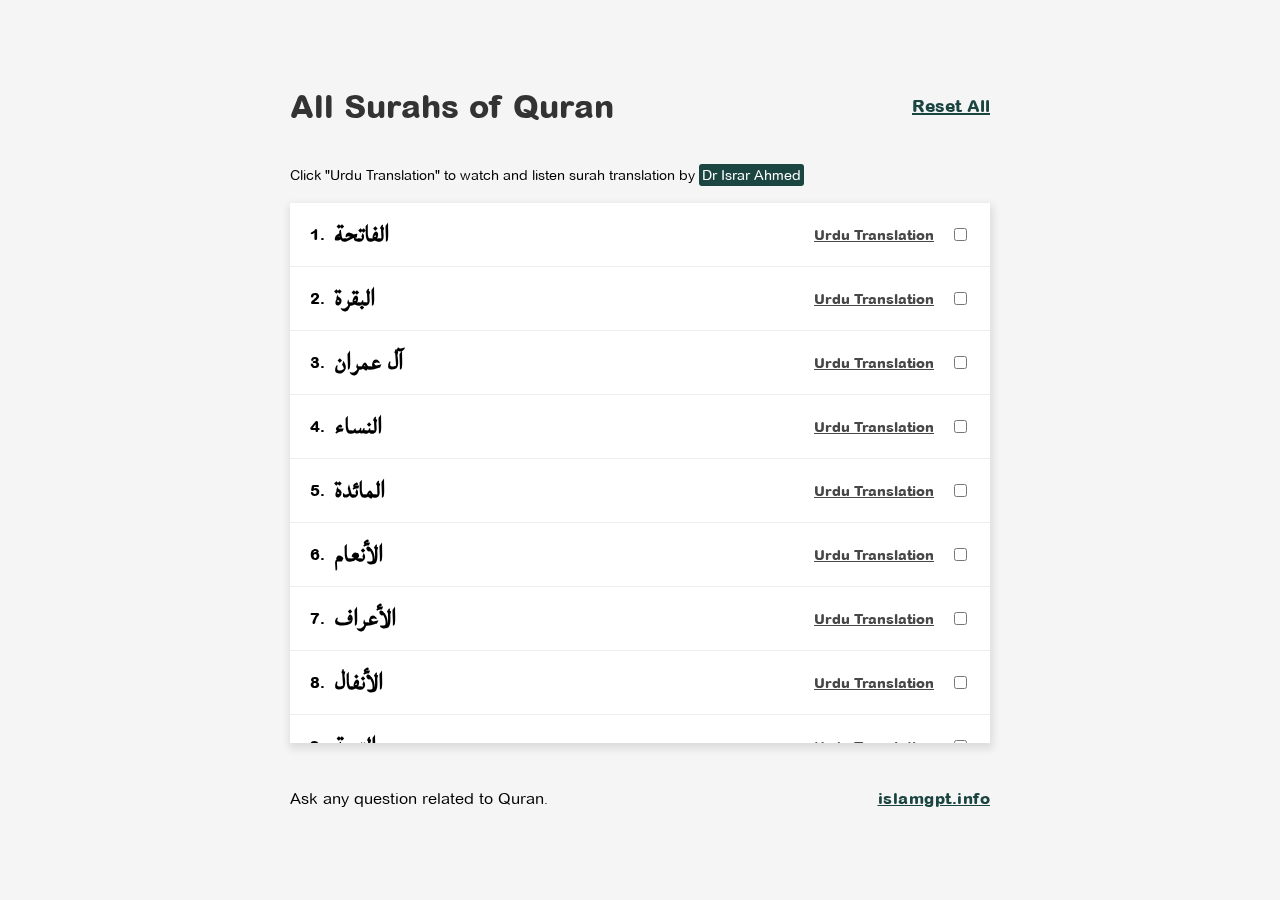
<file: index.html>
<!DOCTYPE html>
<html lang="en">
  <head>
    <meta charset="UTF-8" />
    <meta http-equiv="X-UA-Compatible" content="IE=edge" />
    <meta name="viewport" content="width=device-width, initial-scale=1.0" />
    <title>All surah name of Quran</title>
    <link rel="shortcut icon" href="favicon.png" type="image/x-icon" />
    <link rel="stylesheet" href="style.css" />
  </head>

  <body>
    <div class="header">
      <h1>All Surahs of Quran</h1>
      <span class="button">Reset All</span>
      <p>
        Click "Urdu Translation" to watch and listen surah translation by
        <span class="translator-name">Dr Israr Ahmed</span>
      </p>
      <!-- <input type="text" id="searchBox" placeholder="Find Surah..." /> -->
    </div>
    <ul>
      <li>
        <span class="surah-number">1.</span>
        <span class="surah-name"> الفاتحة</span>
        <span class="urdu-trans">
          <a
            href="https://youtu.be/2WAFIAfL7nM"
            target="_blank"
            class="urdu-translation"
            >Urdu Translation</a
          >
        </span>
        <input type="checkbox" class="checkbox-input" id="checkbox-1" />
      </li>
      <li>
        <span class="surah-number">2.</span
        ><span class="surah-name"> البقرة </span
        ><span class="urdu-trans"
          ><a
            href="https://youtu.be/h130FLc5f7w"
            target="_blank"
            class="urdu-translation"
            >Urdu Translation</a
          ></span
        >
        <input type="checkbox" class="checkbox-input" id="checkbox-2" />
      </li>
      <li>
        <span class="surah-number">3.</span
        ><span class="surah-name">آل عمران </span
        ><span class="urdu-trans"
          ><a
            href="https://youtu.be/1pah8tCC3jw"
            target="_blank"
            class="urdu-translation"
            >Urdu Translation</a
          ></span
        >
        <input type="checkbox" class="checkbox-input" id="checkbox-3" />
      </li>
      <li>
        <span class="surah-number">4.</span
        ><span class="surah-name"> النساء </span
        ><span class="urdu-trans"
          ><a
            href="https://youtu.be/Qei4mdlV9FU"
            target="_blank"
            class="urdu-translation"
            >Urdu Translation</a
          ></span
        >
        <input type="checkbox" class="checkbox-input" id="checkbox-4" />
      </li>
      <li>
        <span class="surah-number">5.</span
        ><span class="surah-name"> المائدة </span
        ><span class="urdu-trans"
          ><a
            href="https://youtu.be/mNQ132zc1zk"
            target="_blank"
            class="urdu-translation"
            >Urdu Translation</a
          ></span
        >
        <input type="checkbox" class="checkbox-input" id="checkbox-5" />
      </li>
      <li>
        <span class="surah-number">6.</span
        ><span class="surah-name"> الأنعام </span
        ><span class="urdu-trans"
          ><a
            href="https://youtu.be/rQXsmZF2ZtA"
            target="_blank"
            class="urdu-translation"
            >Urdu Translation</a
          ></span
        >
        <input type="checkbox" class="checkbox-input" id="checkbox-6" />
      </li>
      <li>
        <span class="surah-number">7.</span
        ><span class="surah-name"> الأعراف </span
        ><span class="urdu-trans"
          ><a
            href="https://youtu.be/Uz6UueBkp6M"
            target="_blank"
            class="urdu-translation"
            >Urdu Translation</a
          ></span
        >
        <input type="checkbox" class="checkbox-input" id="checkbox-7" />
      </li>
      <li>
        <span class="surah-number">8.</span
        ><span class="surah-name"> الأنفال </span
        ><span class="urdu-trans"
          ><a
            href="https://youtu.be/VkgJE1X22TE"
            target="_blank"
            class="urdu-translation"
            >Urdu Translation</a
          ></span
        >
        <input type="checkbox" class="checkbox-input" id="checkbox-8" />
      </li>
      <li>
        <span class="surah-number">9.</span
        ><span class="surah-name"> التوبة </span
        ><span class="urdu-trans"
          ><a
            href="https://youtu.be/2DCllbQETIU"
            target="_blank"
            class="urdu-translation"
            >Urdu Translation</a
          ></span
        >
        <input type="checkbox" class="checkbox-input" id="checkbox-9" />
      </li>
      <li>
        <span class="surah-number">10.</span
        ><span class="surah-name">يونس </span
        ><span class="urdu-trans"
          ><a
            href="https://youtu.be/MvsTtm_pvOM"
            target="_blank"
            class="urdu-translation"
            >Urdu Translation</a
          ></span
        >
        <input type="checkbox" class="checkbox-input" id="checkbox-10" />
      </li>
      <li>
        <span class="surah-number">11.</span
        ><span class="surah-name"> هود </span
        ><span class="urdu-trans"
          ><a
            href="https://youtu.be/Bd-NdmYRAYc"
            target="_blank"
            class="urdu-translation"
            >Urdu Translation</a
          ></span
        >
        <input type="checkbox" class="checkbox-input" id="checkbox-11" />
      </li>
      <li>
        <span class="surah-number">12.</span
        ><span class="surah-name"> يوسف </span
        ><span class="urdu-trans"
          ><a
            href="https://youtu.be/Sj4Xl_Tx-Wk"
            target="_blank"
            class="urdu-translation"
            >Urdu Translation</a
          ></span
        >
        <input type="checkbox" class="checkbox-input" id="checkbox-12" />
      </li>
      <li>
        <span class="surah-number">13.</span
        ><span class="surah-name"> الرعد </span
        ><span class="urdu-trans"
          ><a
            href="https://youtu.be/-LOXsgWvKdo"
            target="_blank"
            class="urdu-translation"
            >Urdu Translation</a
          ></span
        >
        <input type="checkbox" class="checkbox-input" id="checkbox-13" />
      </li>
      <li>
        <span class="surah-number">14.</span
        ><span class="surah-name"> إبراهيم </span
        ><span class="urdu-trans"
          ><a
            href="https://youtu.be/mc-ujkAvWNI"
            target="_blank"
            class="urdu-translation"
            >Urdu Translation</a
          ></span
        >
        <input type="checkbox" class="checkbox-input" id="checkbox-14" />
      </li>
      <li>
        <span class="surah-number">15.</span
        ><span class="surah-name"> الحجر </span
        ><span class="urdu-trans"
          ><a
            href="https://youtu.be/2nALhA3e8eU"
            target="_blank"
            class="urdu-translation"
            >Urdu Translation</a
          ></span
        >
        <input type="checkbox" class="checkbox-input" id="checkbox-15" />
      </li>
      <li>
        <span class="surah-number">16.</span
        ><span class="surah-name"> النحل </span
        ><span class="urdu-trans"
          ><a
            href="https://youtu.be/g-3xBe8roZI"
            target="_blank"
            class="urdu-translation"
            >Urdu Translation</a
          ></span
        >
        <input type="checkbox" class="checkbox-input" id="checkbox-16" />
      </li>
      <li>
        <span class="surah-number">17.</span
        ><span class="surah-name">بنئ الإسرائیل </span
        ><span class="urdu-trans"
          ><a
            href="https://youtu.be/CjzH_QELUjo"
            target="_blank"
            class="urdu-translation"
            >Urdu Translation</a
          ></span
        >
        <input type="checkbox" class="checkbox-input" id="checkbox-17" />
      </li>
      <li>
        <span class="surah-number">18.</span
        ><span class="surah-name">الكهف </span
        ><span class="urdu-trans"
          ><a
            href="https://youtu.be/0u9uZR5ZrA0"
            target="_blank"
            class="urdu-translation"
            >Urdu Translation</a
          ></span
        >
        <input type="checkbox" class="checkbox-input" id="checkbox-18" />
      </li>
      <li>
        <span class="surah-number">19.</span
        ><span class="surah-name"> مريم </span
        ><span class="urdu-trans"
          ><a
            href="https://youtu.be/txmkzCqSstI"
            target="_blank"
            class="urdu-translation"
            >Urdu Translation</a
          ></span
        >
        <input type="checkbox" class="checkbox-input" id="checkbox-19" />
      </li>
      <li>
        <span class="surah-number">20.</span><span class="surah-name"> طه </span
        ><span class="urdu-trans"
          ><a
            href="https://youtu.be/9je3o5Im8Yo"
            target="_blank"
            class="urdu-translation"
            >Urdu Translation</a
          ></span
        >
        <input type="checkbox" class="checkbox-input" id="checkbox-20" />
      </li>
      <li>
        <span class="surah-number">21.</span
        ><span class="surah-name"> الأنبياء </span
        ><span class="urdu-trans"
          ><a
            href="https://youtu.be/Gvr5tlIPE4c"
            target="_blank"
            class="urdu-translation"
            >Urdu Translation</a
          ></span
        >
        <input type="checkbox" class="checkbox-input" id="checkbox-21" />
      </li>
      <li>
        <span class="surah-number">22.</span
        ><span class="surah-name"> الحج </span
        ><span class="urdu-trans"
          ><a
            href="https://youtu.be/YYNaD_5Ssl0"
            target="_blank"
            class="urdu-translation"
            >Urdu Translation</a
          ></span
        >
        <input type="checkbox" class="checkbox-input" id="checkbox-22" />
      </li>
      <li>
        <span class="surah-number">23.</span
        ><span class="surah-name"> المؤمنون </span
        ><span class="urdu-trans"
          ><a
            href="https://youtu.be/xNt4KfZdABg"
            target="_blank"
            class="urdu-translation"
            >Urdu Translation</a
          ></span
        ><input type="checkbox" class="checkbox-input" id="checkbox-23" />
      </li>
      <li>
        <span class="surah-number">24.</span
        ><span class="surah-name"> النّور </span
        ><span class="urdu-trans"
          ><a
            href="https://youtu.be/q88qvnJa5uo"
            target="_blank"
            class="urdu-translation"
            >Urdu Translation</a
          ></span
        ><input type="checkbox" class="checkbox-input" id="checkbox-24" />
      </li>
      <li>
        <span class="surah-number">25.</span
        ><span class="surah-name"> الفرقان </span
        ><span class="urdu-trans"
          ><a
            href="https://youtu.be/jpYMPrUmu5Q"
            target="_blank"
            class="urdu-translation"
            >Urdu Translation</a
          ></span
        ><input type="checkbox" class="checkbox-input" id="checkbox-25" />
      </li>
      <li>
        <span class="surah-number">26.</span
        ><span class="surah-name"> الشعراء </span
        ><span class="urdu-trans"
          ><a
            href="https://youtu.be/GlbEc72NkRA"
            target="_blank"
            class="urdu-translation"
            >Urdu Translation</a
          ></span
        ><input type="checkbox" class="checkbox-input" id="checkbox-26" />
      </li>
      <li>
        <span class="surah-number">27.</span
        ><span class="surah-name"> النّمل </span
        ><span class="urdu-trans"
          ><a
            href="https://youtu.be/SKpHGNj5B4s"
            target="_blank"
            class="urdu-translation"
            >Urdu Translation</a
          ></span
        ><input type="checkbox" class="checkbox-input" id="checkbox-27" />
      </li>
      <li>
        <span class="surah-number">28.</span
        ><span class="surah-name"> القصص </span
        ><span class="urdu-trans"
          ><a
            href="https://youtu.be/QEp70pwzZz0"
            target="_blank"
            class="urdu-translation"
            >Urdu Translation</a
          ></span
        ><input type="checkbox" class="checkbox-input" id="checkbox-28" />
      </li>
      <li>
        <span class="surah-number">29.</span
        ><span class="surah-name"> العنكبوت </span
        ><span class="urdu-trans"
          ><a
            href="https://youtu.be/EEapQ1N6dCQ"
            target="_blank"
            class="urdu-translation"
            >Urdu Translation</a
          ></span
        ><input type="checkbox" class="checkbox-input" id="checkbox-29" />
      </li>
      <li>
        <span class="surah-number">30.</span
        ><span class="surah-name"> الروم </span
        ><span class="urdu-trans"
          ><a
            href="https://youtu.be/eRsk6tNZp2E"
            target="_blank"
            class="urdu-translation"
            >Urdu Translation</a
          ></span
        ><input type="checkbox" class="checkbox-input" id="checkbox-30" />
      </li>
      <li>
        <span class="surah-number">31.</span
        ><span class="surah-name"> لقمان </span
        ><span class="urdu-trans"
          ><a
            href="https://youtu.be/u7BQtfRFDDI"
            target="_blank"
            class="urdu-translation"
            >Urdu Translation</a
          ></span
        ><input type="checkbox" class="checkbox-input" id="checkbox-31" />
      </li>
      <li>
        <span class="surah-number">32.</span
        ><span class="surah-name"> السجدة </span
        ><span class="urdu-trans"
          ><a
            href="https://youtu.be/ZnMSfzueOGE"
            target="_blank"
            class="urdu-translation"
            >Urdu Translation</a
          ></span
        ><input type="checkbox" class="checkbox-input" id="checkbox-32" />
      </li>
      <li>
        <span class="surah-number">33.</span
        ><span class="surah-name"> الأحزاب </span
        ><span class="urdu-trans"
          ><a
            href="https://youtu.be/KfHYLh7hOF0"
            target="_blank"
            class="urdu-translation"
            >Urdu Translation</a
          ></span
        ><input type="checkbox" class="checkbox-input" id="checkbox-33" />
      </li>
      <li>
        <span class="surah-number">34.</span
        ><span class="surah-name"> سبأ </span
        ><span class="urdu-trans"
          ><a
            href="https://youtu.be/qurJoVZdvdk"
            target="_blank"
            class="urdu-translation"
            >Urdu Translation</a
          ></span
        ><input type="checkbox" class="checkbox-input" id="checkbox-34" />
      </li>
      <li>
        <span class="surah-number">35.</span
        ><span class="surah-name"> فاطر </span
        ><span class="urdu-trans"
          ><a
            href="https://youtu.be/Ohq7pb8z3bg"
            target="_blank"
            class="urdu-translation"
            >Urdu Translation</a
          ></span
        ><input type="checkbox" class="checkbox-input" id="checkbox-35" />
      </li>
      <li>
        <span class="surah-number">36.</span><span class="surah-name"> يس </span
        ><span class="urdu-trans"
          ><a
            href="https://youtu.be/BPKirN0vwZ8"
            target="_blank"
            class="urdu-translation"
            >Urdu Translation</a
          ></span
        ><input type="checkbox" class="checkbox-input" id="checkbox-36" />
      </li>
      <li>
        <span class="surah-number">37.</span
        ><span class="surah-name"> الصافات </span
        ><span class="urdu-trans"
          ><a
            href="https://youtu.be/9dJYuYza1V0"
            target="_blank"
            class="urdu-translation"
            >Urdu Translation</a
          ></span
        ><input type="checkbox" class="checkbox-input" id="checkbox-37" />
      </li>
      <li>
        <span class="surah-number">38.</span>
        <span class="surah-name"> ص </span>
        <span class="urdu-trans">
          <a
            href="https://youtu.be/jqA2oN4c6oA"
            target="_blank"
            class="urdu-translation"
            >Urdu Translation</a
          >
        </span>
        <input type="checkbox" class="checkbox-input" id="checkbox-38" />
      </li>
      <li>
        <span class="surah-number">39.</span>
        <span class="surah-name">الزمر </span>
        <span class="urdu-trans">
          <a
            href="https://youtu.be/etvYdidGw58"
            target="_blank"
            class="urdu-translation"
            >Urdu Translation</a
          >
        </span>
        <input type="checkbox" class="checkbox-input" id="checkbox-39" />
      </li>
      <li>
        <span class="surah-number">40.</span
        ><span class="surah-name"> غافر </span
        ><span class="urdu-trans"
          ><a
            href="https://youtu.be/e66-lPTC4S0"
            target="_blank"
            class="urdu-translation"
            >Urdu Translation</a
          ></span
        ><input type="checkbox" class="checkbox-input" id="checkbox-40" />
      </li>
      <li>
        <span class="surah-number">41.</span
        ><span class="surah-name"> فصلت </span
        ><span class="urdu-trans"
          ><a
            href="https://youtu.be/zRXjU7GpbzI"
            target="_blank"
            class="urdu-translation"
            >Urdu Translation</a
          ></span
        ><input type="checkbox" class="checkbox-input" id="checkbox-41" />
      </li>
      <li>
        <span class="surah-number">42.</span
        ><span class="surah-name"> الشورى </span
        ><span class="urdu-trans"
          ><a
            href="https://youtu.be/IxCvAp6-wHE"
            target="_blank"
            class="urdu-translation"
            >Urdu Translation</a
          ></span
        ><input type="checkbox" class="checkbox-input" id="checkbox-42" />
      </li>
      <li>
        <span class="surah-number">43.</span
        ><span class="surah-name"> الزخرف </span
        ><span class="urdu-trans"
          ><a
            href="https://youtu.be/gKoJAr_-qHM"
            target="_blank"
            class="urdu-translation"
            >Urdu Translation</a
          ></span
        ><input type="checkbox" class="checkbox-input" id="checkbox-43" />
      </li>
      <li>
        <span class="surah-number">44.</span
        ><span class="surah-name"> الدخان </span
        ><span class="urdu-trans"
          ><a
            href="https://youtu.be/gDoV-NTwq-4"
            target="_blank"
            class="urdu-translation"
            >Urdu Translation</a
          ></span
        ><input type="checkbox" class="checkbox-input" id="checkbox-44" />
      </li>
      <li>
        <span class="surah-number">45.</span
        ><span class="surah-name"> الجاثية </span
        ><span class="urdu-trans"
          ><a
            href="https://youtu.be/aWAd7Au3rUM"
            target="_blank"
            class="urdu-translation"
            >Urdu Translation</a
          ></span
        ><input type="checkbox" class="checkbox-input" id="checkbox-45" />
      </li>
      <li>
        <span class="surah-number">46.</span
        ><span class="surah-name"> الأحقاف </span
        ><span class="urdu-trans"
          ><a
            href="https://youtu.be/Q_6UqIoJSMU"
            target="_blank"
            class="urdu-translation"
            >Urdu Translation</a
          ></span
        ><input type="checkbox" class="checkbox-input" id="checkbox-46" />
      </li>
      <li>
        <span class="surah-number">47.</span
        ><span class="surah-name"> محمد </span
        ><span class="urdu-trans"
          ><a
            href="https://youtu.be/wcLgEEZ3Ggc"
            target="_blank"
            class="urdu-translation"
            >Urdu Translation</a
          ></span
        ><input type="checkbox" class="checkbox-input" id="checkbox-47" />
      </li>
      <li>
        <span class="surah-number">48.</span
        ><span class="surah-name"> الفتح </span
        ><span class="urdu-trans"
          ><a
            href="https://youtu.be/IWwOLq9gXc4"
            target="_blank"
            class="urdu-translation"
            >Urdu Translation</a
          ></span
        ><input type="checkbox" class="checkbox-input" id="checkbox-48" />
      </li>
      <li>
        <span class="surah-number">49.</span
        ><span class="surah-name"> الحجرات </span
        ><span class="urdu-trans"
          ><a
            href="https://youtu.be/Kn8H3wX16kA"
            target="_blank"
            class="urdu-translation"
            >Urdu Translation</a
          ></span
        ><input type="checkbox" class="checkbox-input" id="checkbox-49" />
      </li>
      <li>
        <span class="surah-number">50.</span><span class="surah-name"> ق </span
        ><span class="urdu-trans"
          ><a
            href="https://youtu.be/swJXZZWvIkI"
            target="_blank"
            class="urdu-translation"
            >Urdu Translation</a
          ></span
        ><input type="checkbox" class="checkbox-input" id="checkbox-50" />
      </li>
      <li>
        <span class="surah-number">51.</span
        ><span class="surah-name"> الذاريات </span
        ><span class="urdu-trans"
          ><a
            href="https://youtu.be/iMyZncYArXI"
            target="_blank"
            class="urdu-translation"
            >Urdu Translation</a
          ></span
        ><input type="checkbox" class="checkbox-input" id="checkbox-51" />
      </li>
      <li>
        <span class="surah-number">52.</span
        ><span class="surah-name"> الطور </span
        ><span class="urdu-trans"
          ><a
            href="https://youtu.be/J6yT0ZKAsMA"
            target="_blank"
            class="urdu-translation"
            >Urdu Translation</a
          ></span
        ><input type="checkbox" class="checkbox-input" id="checkbox-52" />
      </li>
      <li>
        <span class="surah-number">53.</span
        ><span class="surah-name"> النجم </span
        ><span class="urdu-trans"
          ><a
            href="https://youtu.be/eEBpotTp_j8"
            target="_blank"
            class="urdu-translation"
            >Urdu Translation</a
          ></span
        ><input type="checkbox" class="checkbox-input" id="checkbox-53" />
      </li>
      <li>
        <span class="surah-number">54.</span
        ><span class="surah-name"> القمر </span
        ><span class="urdu-trans"
          ><a
            href="https://youtu.be/uHHG-IbR54E"
            target="_blank"
            class="urdu-translation"
            >Urdu Translation</a
          ></span
        ><input type="checkbox" class="checkbox-input" id="checkbox-54" />
      </li>
      <li>
        <span class="surah-number">55.</span
        ><span class="surah-name"> الرحمن </span
        ><span class="urdu-trans"
          ><a
            href="https://youtu.be/mhOS4cngC5s"
            target="_blank"
            class="urdu-translation"
            >Urdu Translation</a
          ></span
        ><input type="checkbox" class="checkbox-input" id="checkbox-55" />
      </li>
      <li>
        <span class="surah-number">56.</span
        ><span class="surah-name"> الواقعة </span
        ><span class="urdu-trans"
          ><a
            href="https://youtu.be/BCKhfmWngxE"
            target="_blank"
            class="urdu-translation"
            >Urdu Translation</a
          ></span
        ><input type="checkbox" class="checkbox-input" id="checkbox-56" />
      </li>
      <li>
        <span class="surah-number">57.</span
        ><span class="surah-name"> الحديد </span
        ><span class="urdu-trans"
          ><a
            href="https://youtu.be/EBWEdTEhFJY"
            target="_blank"
            class="urdu-translation"
            >Urdu Translation</a
          ></span
        ><input type="checkbox" class="checkbox-input" id="checkbox-57" />
      </li>
      <li>
        <span class="surah-number">58.</span
        ><span class="surah-name"> المجادلة </span
        ><span class="urdu-trans"
          ><a
            href="https://youtu.be/dsxxsU1Hk5k"
            target="_blank"
            class="urdu-translation"
            >Urdu Translation</a
          ></span
        ><input type="checkbox" class="checkbox-input" id="checkbox-58" />
      </li>
      <li>
        <span class="surah-number">59.</span
        ><span class="surah-name"> الحشر </span
        ><span class="urdu-trans"
          ><a
            href="https://youtu.be/rmoiBJwLixE"
            target="_blank"
            class="urdu-translation"
            >Urdu Translation</a
          ></span
        ><input type="checkbox" class="checkbox-input" id="checkbox-59" />
      </li>
      <li>
        <span class="surah-number">60.</span
        ><span class="surah-name"> الممتحنة </span
        ><span class="urdu-trans"
          ><a
            href="https://youtu.be/SsyQzEB7W3Y"
            target="_blank"
            class="urdu-translation"
            >Urdu Translation</a
          ></span
        ><input type="checkbox" class="checkbox-input" id="checkbox-60" />
      </li>
      <li>
        <span class="surah-number">61.</span
        ><span class="surah-name"> الصف </span
        ><span class="urdu-trans"
          ><a
            href="https://youtu.be/ncoIUi_Wzh4"
            target="_blank"
            class="urdu-translation"
            >Urdu Translation</a
          ></span
        ><input type="checkbox" class="checkbox-input" id="checkbox-61" />
      </li>
      <li>
        <span class="surah-number">62.</span
        ><span class="surah-name"> الجمعة </span
        ><span class="urdu-trans"
          ><a
            href="https://youtu.be/4IKacXNU6fI"
            target="_blank"
            class="urdu-translation"
            >Urdu Translation</a
          ></span
        ><input type="checkbox" class="checkbox-input" id="checkbox-62" />
      </li>
      <li>
        <span class="surah-number">63.</span
        ><span class="surah-name"> المنافقون </span
        ><span class="urdu-trans"
          ><a
            href="https://youtu.be/Q5akIuFV_B4"
            target="_blank"
            class="urdu-translation"
            >Urdu Translation</a
          ></span
        ><input type="checkbox" class="checkbox-input" id="checkbox-63" />
      </li>
      <li>
        <span class="surah-number">64.</span
        ><span class="surah-name"> التغابن </span
        ><span class="urdu-trans"
          ><a
            href="https://youtu.be/uLGMyN9r1YQ"
            target="_blank"
            class="urdu-translation"
            >Urdu Translation</a
          ></span
        ><input type="checkbox" class="checkbox-input" id="checkbox-64" />
      </li>
      <li>
        <span class="surah-number">65.</span
        ><span class="surah-name"> الطلاق </span
        ><span class="urdu-trans"
          ><a
            href="https://youtu.be/4GLQfQFiXWU"
            target="_blank"
            class="urdu-translation"
            >Urdu Translation</a
          ></span
        ><input type="checkbox" class="checkbox-input" id="checkbox-65" />
      </li>
      <li>
        <span class="surah-number">66.</span
        ><span class="surah-name">التحريم </span
        ><span class="urdu-trans"
          ><a
            href="https://youtu.be/hQgLqxox_2c"
            target="_blank"
            class="urdu-translation"
            >Urdu Translation</a
          ></span
        ><input type="checkbox" class="checkbox-input" id="checkbox-66" />
      </li>
      <li>
        <span class="surah-number">67.</span
        ><span class="surah-name"> الملك </span
        ><span class="urdu-trans"
          ><a
            href="https://youtu.be/Bi-fwtUXr1s"
            target="_blank"
            class="urdu-translation"
            >Urdu Translation</a
          ></span
        ><input type="checkbox" class="checkbox-input" id="checkbox-67" />
      </li>
      <li>
        <span class="surah-number">68.</span
        ><span class="surah-name"> القلم </span
        ><span class="urdu-trans"
          ><a
            href="https://youtu.be/7m5MPHO5uGY"
            target="_blank"
            class="urdu-translation"
            >Urdu Translation</a
          ></span
        ><input type="checkbox" class="checkbox-input" id="checkbox-68" />
      </li>
      <li>
        <span class="surah-number">69.</span
        ><span class="surah-name">الحاقة </span
        ><span class="urdu-trans"
          ><a
            href="https://youtu.be/6ZMb9hVAQFc"
            target="_blank"
            class="urdu-translation"
            >Urdu Translation</a
          ></span
        ><input type="checkbox" class="checkbox-input" id="checkbox-69" />
      </li>
      <li>
        <span class="surah-number">70.</span
        ><span class="surah-name"> المعارج </span
        ><span class="urdu-trans"
          ><a
            href="https://youtu.be/0AWXj4koQGY"
            target="_blank"
            class="urdu-translation"
            >Urdu Translation</a
          ></span
        ><input type="checkbox" class="checkbox-input" id="checkbox-70" />
      </li>
      <li>
        <span class="surah-number">71.</span
        ><span class="surah-name"> نوح </span
        ><span class="urdu-trans"
          ><a
            href="https://youtu.be/YuqyY2XLcCg"
            target="_blank"
            class="urdu-translation"
            >Urdu Translation</a
          ></span
        ><input type="checkbox" class="checkbox-input" id="checkbox-71" />
      </li>
      <li>
        <span class="surah-number">72.</span
        ><span class="surah-name"> الجن </span
        ><span class="urdu-trans"
          ><a
            href="https://youtu.be/nefn7qFlSNE"
            target="_blank"
            class="urdu-translation"
            >Urdu Translation</a
          ></span
        ><input type="checkbox" class="checkbox-input" id="checkbox-72" />
      </li>
      <li>
        <span class="surah-number">73.</span
        ><span class="surah-name"> المزمل </span
        ><span class="urdu-trans"
          ><a
            href="https://youtu.be/cp7a0uZuSPU"
            target="_blank"
            class="urdu-translation"
            >Urdu Translation</a
          ></span
        ><input type="checkbox" class="checkbox-input" id="checkbox-73" />
      </li>
      <li>
        <span class="surah-number">74.</span
        ><span class="surah-name">المدثر </span
        ><span class="urdu-trans"
          ><a
            href="https://youtu.be/aDimMtFw4nM"
            target="_blank"
            class="urdu-translation"
            >Urdu Translation</a
          ></span
        ><input type="checkbox" class="checkbox-input" id="checkbox-74" />
      </li>
      <li>
        <span class="surah-number">75.</span
        ><span class="surah-name"> القيامة </span
        ><span class="urdu-trans"
          ><a
            href="https://youtu.be/w18e1jTkhZU"
            target="_blank"
            class="urdu-translation"
            >Urdu Translation</a
          ></span
        ><input type="checkbox" class="checkbox-input" id="checkbox-75" />
      </li>
      <li>
        <span class="surah-number">76.</span
        ><span class="surah-name">الإنسان </span
        ><span class="urdu-trans"
          ><a
            href="https://youtu.be/xkiOndjzeAs"
            target="_blank"
            class="urdu-translation"
            >Urdu Translation</a
          ></span
        ><input type="checkbox" class="checkbox-input" id="checkbox-76" />
      </li>
      <li>
        <span class="surah-number">77.</span
        ><span class="surah-name"> المرسلات </span
        ><span class="urdu-trans"
          ><a
            href="https://youtu.be/eUych4A9fJ0"
            target="_blank"
            class="urdu-translation"
            >Urdu Translation</a
          ></span
        ><input type="checkbox" class="checkbox-input" id="checkbox-77" />
      </li>
      <li>
        <span class="surah-number">78.</span
        ><span class="surah-name"> النبأ </span
        ><span class="urdu-trans"
          ><a
            href="https://youtu.be/Znqm2BT6vEE"
            target="_blank"
            class="urdu-translation"
            >Urdu Translation</a
          ></span
        ><input type="checkbox" class="checkbox-input" id="checkbox-78" />
      </li>
      <li>
        <span class="surah-number">79.</span
        ><span class="surah-name"> النازعات </span
        ><span class="urdu-trans"
          ><a
            href="https://youtu.be/RnEi2idTBgw"
            target="_blank"
            class="urdu-translation"
            >Urdu Translation</a
          ></span
        ><input type="checkbox" class="checkbox-input" id="checkbox-79" />
      </li>
      <li>
        <span class="surah-number">80.</span
        ><span class="surah-name"> عبس </span
        ><span class="urdu-trans"
          ><a
            href="https://youtu.be/ypq74UdFymY"
            target="_blank"
            class="urdu-translation"
            >Urdu Translation</a
          ></span
        ><input type="checkbox" class="checkbox-input" id="checkbox-80" />
      </li>
      <li>
        <span class="surah-number">81.</span
        ><span class="surah-name"> التكوير </span
        ><span class="urdu-trans"
          ><a
            href="https://youtu.be/SMLTcCD5OeY"
            target="_blank"
            class="urdu-translation"
            >Urdu Translation</a
          ></span
        ><input type="checkbox" class="checkbox-input" id="checkbox-81" />
      </li>
      <li>
        <span class="surah-number">82.</span
        ><span class="surah-name"> الإنفطار </span
        ><span class="urdu-trans"
          ><a
            href="https://youtu.be/rTvsoHRgLFU"
            target="_blank"
            class="urdu-translation"
            >Urdu Translation</a
          ></span
        ><input type="checkbox" class="checkbox-input" id="checkbox-82" />
      </li>
      <li>
        <span class="surah-number">83.</span
        ><span class="surah-name"> المطففين </span
        ><span class="urdu-trans"
          ><a
            href="https://youtu.be/hfSEbpFXotM"
            target="_blank"
            class="urdu-translation"
            >Urdu Translation</a
          ></span
        ><input type="checkbox" class="checkbox-input" id="checkbox-83" />
      </li>
      <li>
        <span class="surah-number">84.</span
        ><span class="surah-name"> الإنشقاق </span
        ><span class="urdu-trans"
          ><a
            href="https://youtu.be/A8Umx_mqbfQ"
            target="_blank"
            class="urdu-translation"
            >Urdu Translation</a
          ></span
        ><input type="checkbox" class="checkbox-input" id="checkbox-84" />
      </li>
      <li>
        <span class="surah-number">85.</span
        ><span class="surah-name"> البروج </span
        ><span class="urdu-trans"
          ><a
            href="https://youtu.be/cm7bjeFQCbk"
            target="_blank"
            class="urdu-translation"
            >Urdu Translation</a
          ></span
        ><input type="checkbox" class="checkbox-input" id="checkbox-85" />
      </li>
      <li>
        <span class="surah-number">86.</span
        ><span class="surah-name"> الطارق </span
        ><span class="urdu-trans"
          ><a
            href="https://youtu.be/O_hc_MQOHNg"
            target="_blank"
            class="urdu-translation"
            >Urdu Translation</a
          ></span
        ><input type="checkbox" class="checkbox-input" id="checkbox-86" />
      </li>
      <li>
        <span class="surah-number">87.</span
        ><span class="surah-name"> الأعلى </span
        ><span class="urdu-trans"
          ><a
            href="https://youtu.be/PeKhqvIP05I"
            target="_blank"
            class="urdu-translation"
            >Urdu Translation</a
          ></span
        ><input type="checkbox" class="checkbox-input" id="checkbox-87" />
      </li>
      <li>
        <span class="surah-number">88.</span
        ><span class="surah-name"> الغاشية </span
        ><span class="urdu-trans"
          ><a
            href="https://youtu.be/mLr2GAgXf5Q"
            target="_blank"
            class="urdu-translation"
            >Urdu Translation</a
          ></span
        ><input type="checkbox" class="checkbox-input" id="checkbox-88" />
      </li>
      <li>
        <span class="surah-number">89.</span
        ><span class="surah-name"> الفجر </span
        ><span class="urdu-trans"
          ><a
            href="https://youtu.be/ZHhtiSsBVYg"
            target="_blank"
            class="urdu-translation"
            >Urdu Translation</a
          ></span
        ><input type="checkbox" class="checkbox-input" id="checkbox-89" />
      </li>
      <li>
        <span class="surah-number">90.</span
        ><span class="surah-name"> البلد </span
        ><span class="urdu-trans"
          ><a
            href="https://youtu.be/Ty6xPyLi3sk"
            target="_blank"
            class="urdu-translation"
            >Urdu Translation</a
          ></span
        ><input type="checkbox" class="checkbox-input" id="checkbox-90" />
      </li>
      <li>
        <span class="surah-number">91.</span
        ><span class="surah-name"> الشمس </span
        ><span class="urdu-trans"
          ><a
            href="https://youtu.be/83ud165uejs"
            target="_blank"
            class="urdu-translation"
            >Urdu Translation</a
          ></span
        ><input type="checkbox" class="checkbox-input" id="checkbox-91" />
      </li>
      <li>
        <span class="surah-number">92.</span
        ><span class="surah-name"> الليل </span
        ><span class="urdu-trans"
          ><a
            href="https://youtu.be/GpiaeKTS8RM"
            target="_blank"
            class="urdu-translation"
            >Urdu Translation</a
          ></span
        ><input type="checkbox" class="checkbox-input" id="checkbox-92" />
      </li>
      <li>
        <span class="surah-number">93.</span
        ><span class="surah-name"> الضحى </span
        ><span class="urdu-trans"
          ><a
            href="https://youtu.be/-2l7a6N9Ve4"
            target="_blank"
            class="urdu-translation"
            >Urdu Translation</a
          ></span
        ><input type="checkbox" class="checkbox-input" id="checkbox-93" />
      </li>
      <li>
        <span class="surah-number">94.</span
        ><span class="surah-name">الشرح h </span
        ><span class="urdu-trans"
          ><a
            href="https://youtu.be/48Y-1LmNQfI"
            target="_blank"
            class="urdu-translation"
            >Urdu Translation</a
          ></span
        ><input type="checkbox" class="checkbox-input" id="checkbox-94" />
      </li>
      <li>
        <span class="surah-number">95.</span
        ><span class="surah-name"> التين </span
        ><span class="urdu-trans"
          ><a
            href="https://youtu.be/sEiRS6fKoSk"
            target="_blank"
            class="urdu-translation"
            >Urdu Translation</a
          ></span
        ><input type="checkbox" class="checkbox-input" id="checkbox-95" />
      </li>
      <li>
        <span class="surah-number">96.</span
        ><span class="surah-name"> العلق </span
        ><span class="urdu-trans"
          ><a
            href="https://youtu.be/qnV9eB00IOo"
            target="_blank"
            class="urdu-translation"
            >Urdu Translation</a
          ></span
        ><input type="checkbox" class="checkbox-input" id="checkbox-96" />
      </li>
      <li>
        <span class="surah-number">97.</span
        ><span class="surah-name">القدر </span
        ><span class="urdu-trans"
          ><a
            href="https://youtu.be/pCEeQFIxAIw"
            target="_blank"
            class="urdu-translation"
            >Urdu Translation</a
          ></span
        ><input type="checkbox" class="checkbox-input" id="checkbox-97" />
      </li>
      <li>
        <span class="surah-number">98.</span
        ><span class="surah-name">البينة </span
        ><span class="urdu-trans"
          ><a
            href="https://youtu.be/CQFCnWmJmtE"
            target="_blank"
            class="urdu-translation"
            >Urdu Translation</a
          ></span
        ><input type="checkbox" class="checkbox-input" id="checkbox-98" />
      </li>
      <li>
        <span class="surah-number">99.</span
        ><span class="surah-name"> الزلزلة </span
        ><span class="urdu-trans"
          ><a
            href="https://youtu.be/84JrV_usez0"
            target="_blank"
            class="urdu-translation"
            >Urdu Translation</a
          ></span
        ><input type="checkbox" class="checkbox-input" id="checkbox-99" />
      </li>
      <li>
        <span class="surah-number">100.</span
        ><span class="surah-name"> العاديات </span
        ><span class="urdu-trans"
          ><a
            href="https://youtu.be/9zUYx-54KSI"
            target="_blank"
            class="urdu-translation"
            >Urdu Translation</a
          ></span
        ><input type="checkbox" class="checkbox-input" id="checkbox-100" />
      </li>
      <li>
        <span class="surah-number">101.</span
        ><span class="surah-name"> القارعة </span
        ><span class="urdu-trans"
          ><a
            href="https://youtu.be/uTNz_utO8nI"
            target="_blank"
            class="urdu-translation"
            >Urdu Translation</a
          ></span
        ><input type="checkbox" class="checkbox-input" id="checkbox-101" />
      </li>
      <li>
        <span class="surah-number">102.</span
        ><span class="surah-name"> التكاثر </span
        ><span class="urdu-trans"
          ><a
            href="https://youtu.be/HPZruubeD6k"
            target="_blank"
            class="urdu-translation"
            >Urdu Translation</a
          ></span
        ><input type="checkbox" class="checkbox-input" id="checkbox-102" />
      </li>
      <li>
        <span class="surah-number">103.</span
        ><span class="surah-name"> العصر </span
        ><span class="urdu-trans"
          ><a
            href="https://youtu.be/kvzdyKT7phk"
            target="_blank"
            class="urdu-translation"
            >Urdu Translation</a
          ></span
        ><input type="checkbox" class="checkbox-input" id="checkbox-103" />
      </li>
      <li>
        <span class="surah-number">104.</span
        ><span class="surah-name"> الهمزة </span
        ><span class="urdu-trans"
          ><a
            href="https://youtu.be/dSsJ0oCOhR8"
            target="_blank"
            class="urdu-translation"
            >Urdu Translation</a
          ></span
        ><input type="checkbox" class="checkbox-input" id="checkbox-104" />
      </li>
      <li>
        <span class="surah-number">105.</span
        ><span class="surah-name"> الفيل </span
        ><span class="urdu-trans"
          ><a
            href="https://youtu.be/7GuqkBfjen0"
            target="_blank"
            class="urdu-translation"
            >Urdu Translation</a
          ></span
        ><input type="checkbox" class="checkbox-input" id="checkbox-105" />
      </li>
      <li>
        <span class="surah-number">106.</span
        ><span class="surah-name"> قريش </span
        ><span class="urdu-trans"
          ><a
            href="https://youtu.be/4j4P520Kous"
            target="_blank"
            class="urdu-translation"
            >Urdu Translation</a
          ></span
        ><input type="checkbox" class="checkbox-input" id="checkbox-106" />
      </li>
      <li>
        <span class="surah-number">107.</span
        ><span class="surah-name">الماعون </span
        ><span class="urdu-trans"
          ><a
            href="https://youtu.be/5xk9X832Vqo"
            target="_blank"
            class="urdu-translation"
            >Urdu Translation</a
          ></span
        ><input type="checkbox" class="checkbox-input" id="checkbox-107" />
      </li>
      <li>
        <span class="surah-number">108.</span
        ><span class="surah-name"> الكوثر </span
        ><span class="urdu-trans"
          ><a
            href="https://youtu.be/7UPzG-uTgYY"
            target="_blank"
            class="urdu-translation"
            >Urdu Translation</a
          ></span
        ><input type="checkbox" class="checkbox-input" id="checkbox-108" />
      </li>
      <li>
        <span class="surah-number">109.</span
        ><span class="surah-name"> الكافرون </span
        ><span class="urdu-trans"
          ><a
            href="https://youtu.be/QLAv3-U3TY0"
            target="_blank"
            class="urdu-translation"
            >Urdu Translation</a
          ></span
        ><input type="checkbox" class="checkbox-input" id="checkbox-109" />
      </li>
      <li>
        <span class="surah-number">110.</span
        ><span class="surah-name">النصر </span
        ><span class="urdu-trans"
          ><a
            href="https://youtu.be/oYfbf3sxxGw"
            target="_blank"
            class="urdu-translation"
            >Urdu Translation</a
          ></span
        ><input type="checkbox" class="checkbox-input" id="checkbox-110" />
      </li>
      <li>
        <span class="surah-number">111.</span
        ><span class="surah-name"> المسد </span
        ><span class="urdu-trans"
          ><a
            href="https://youtu.be/HmCnrDuv1m0"
            target="_blank"
            class="urdu-translation"
            >Urdu Translation</a
          ></span
        ><input type="checkbox" class="checkbox-input" id="checkbox-111" />
      </li>
      <li>
        <span class="surah-number">112.</span
        ><span class="surah-name">الإخلاص </span
        ><span class="urdu-trans"
          ><a
            href="https://youtu.be/FZsr1xtgj0k"
            target="_blank"
            class="urdu-translation"
            >Urdu Translation</a
          ></span
        ><input type="checkbox" class="checkbox-input" id="checkbox-112" />
      </li>
      <li>
        <span class="surah-number">113.</span
        ><span class="surah-name"> الفلق </span
        ><span class="urdu-trans"
          ><a
            href="https://youtu.be/uaItRZob6Zg"
            target="_blank"
            class="urdu-translation"
            >Urdu Translation</a
          ></span
        ><input type="checkbox" class="checkbox-input" id="checkbox-113" />
      </li>
      <li>
        <span class="surah-number">114.</span
        ><span class="surah-name"> الناس </span
        ><span class="urdu-trans"
          ><a
            href="https://youtu.be/UjLZLt3A6OE"
            target="_blank"
            class="urdu-translation"
            >Urdu Translation</a
          ></span
        ><input type="checkbox" class="checkbox-input" id="checkbox-114" />
      </li>
    </ul>
    <div class="footer">
      <p>Ask any question related to Quran.</p>
      <a href="https://islamgpt.info/" target="_blank" class="urdu-translation">
        islamgpt.info
      </a>
    </div>
    <script type="text/javascript" src="/scrip.js"></script>
  </body>
</html>
</file>
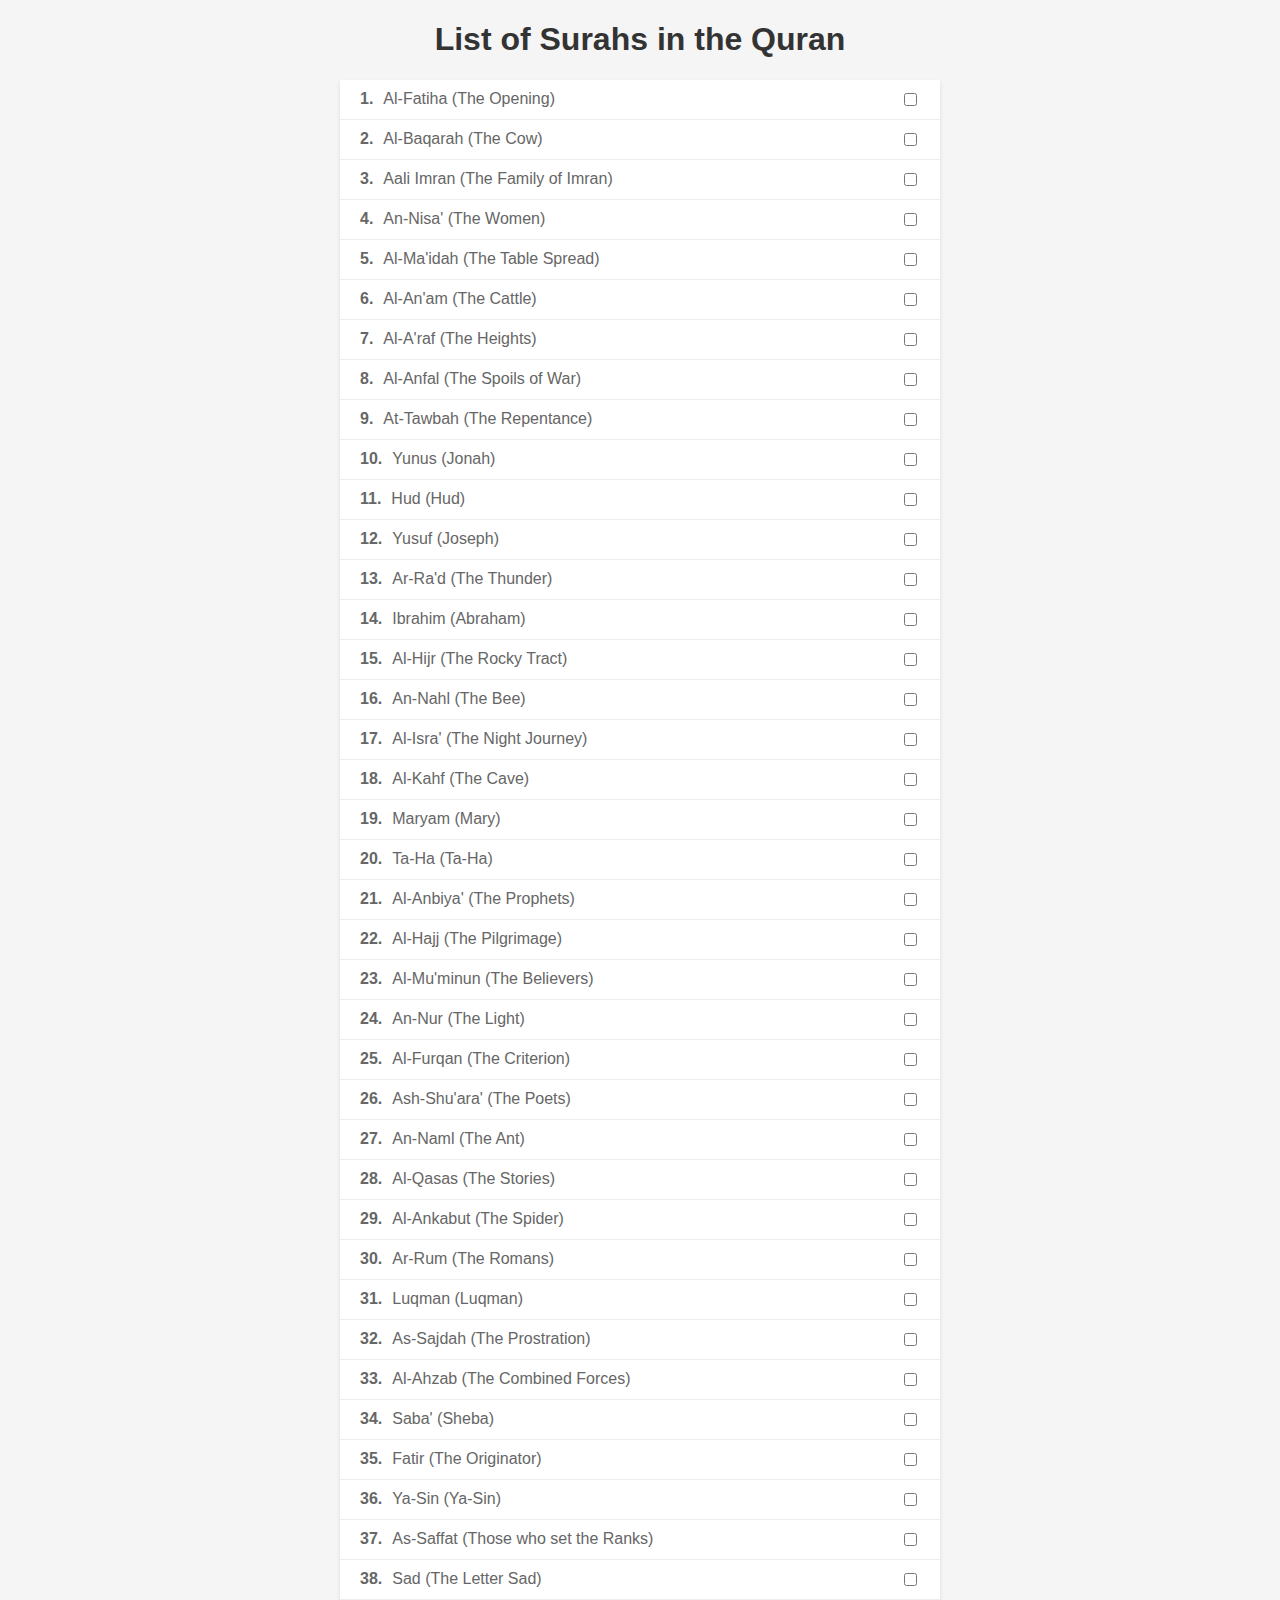
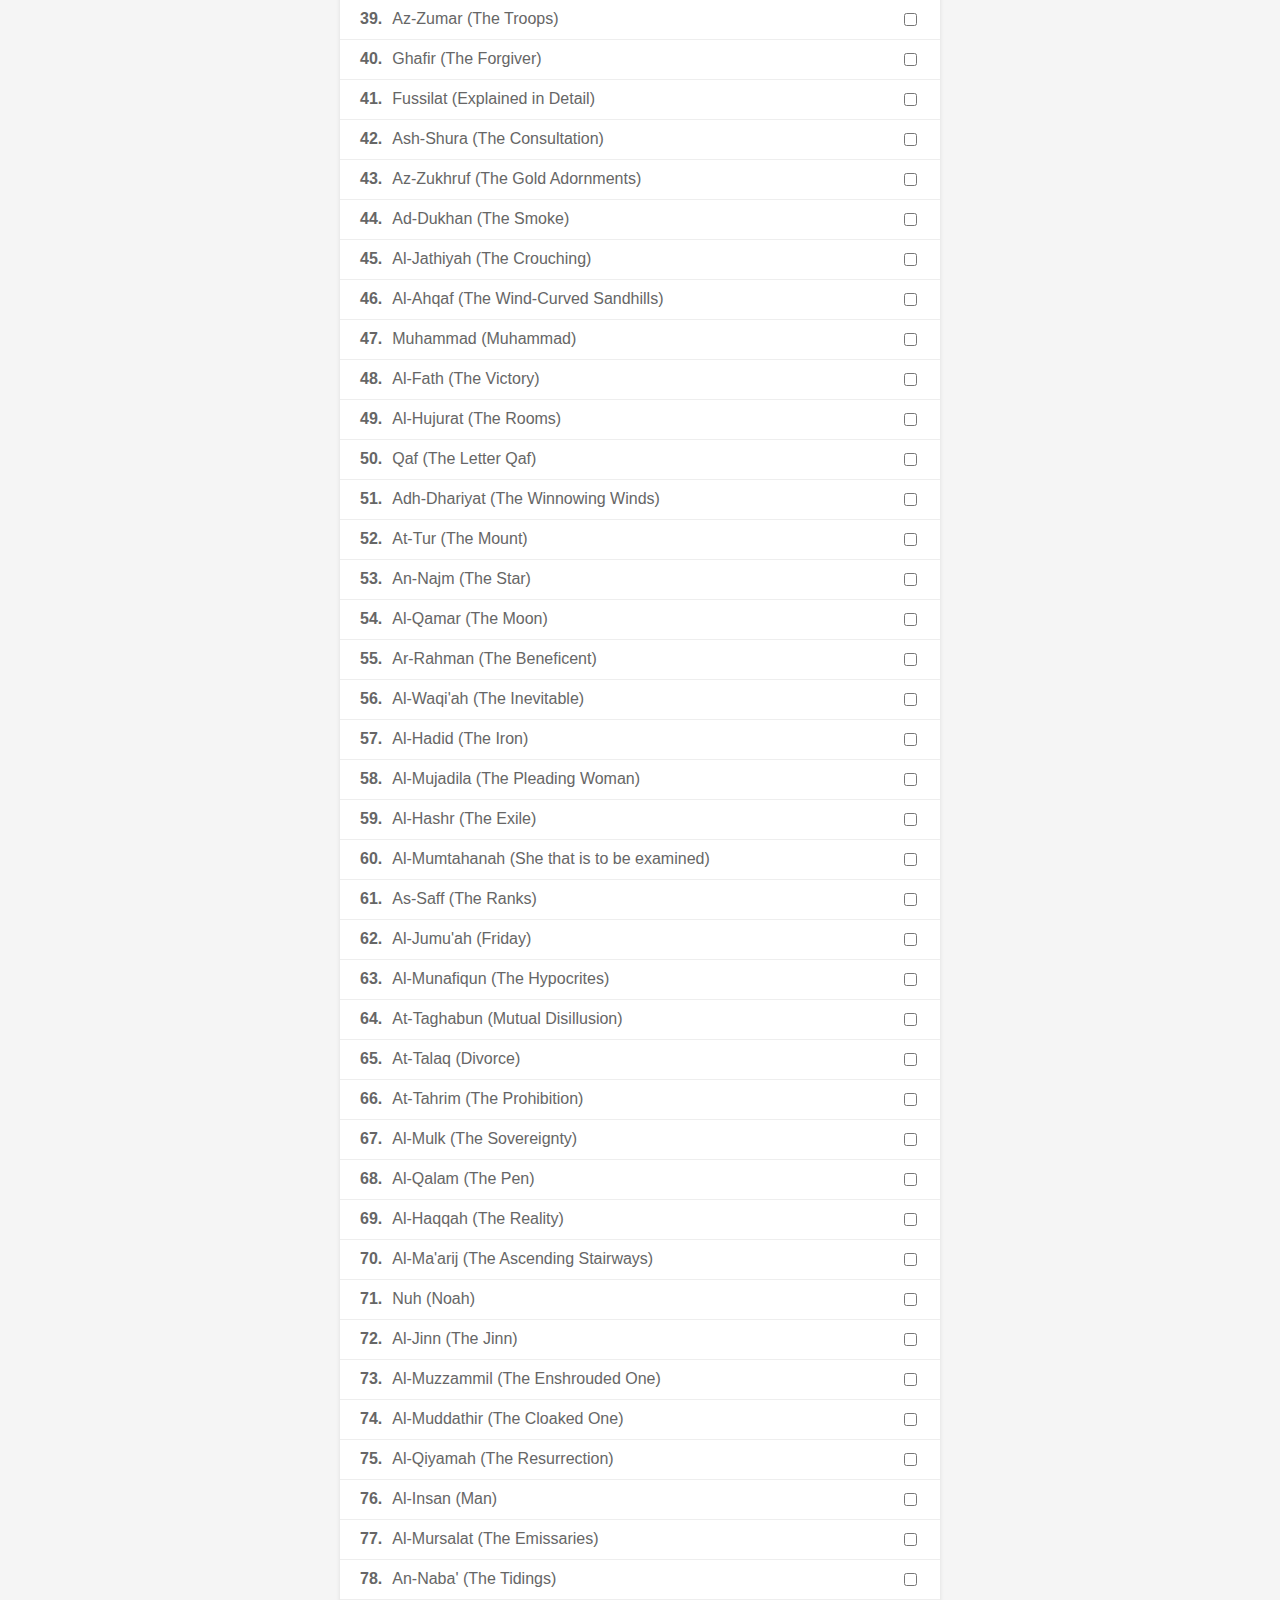
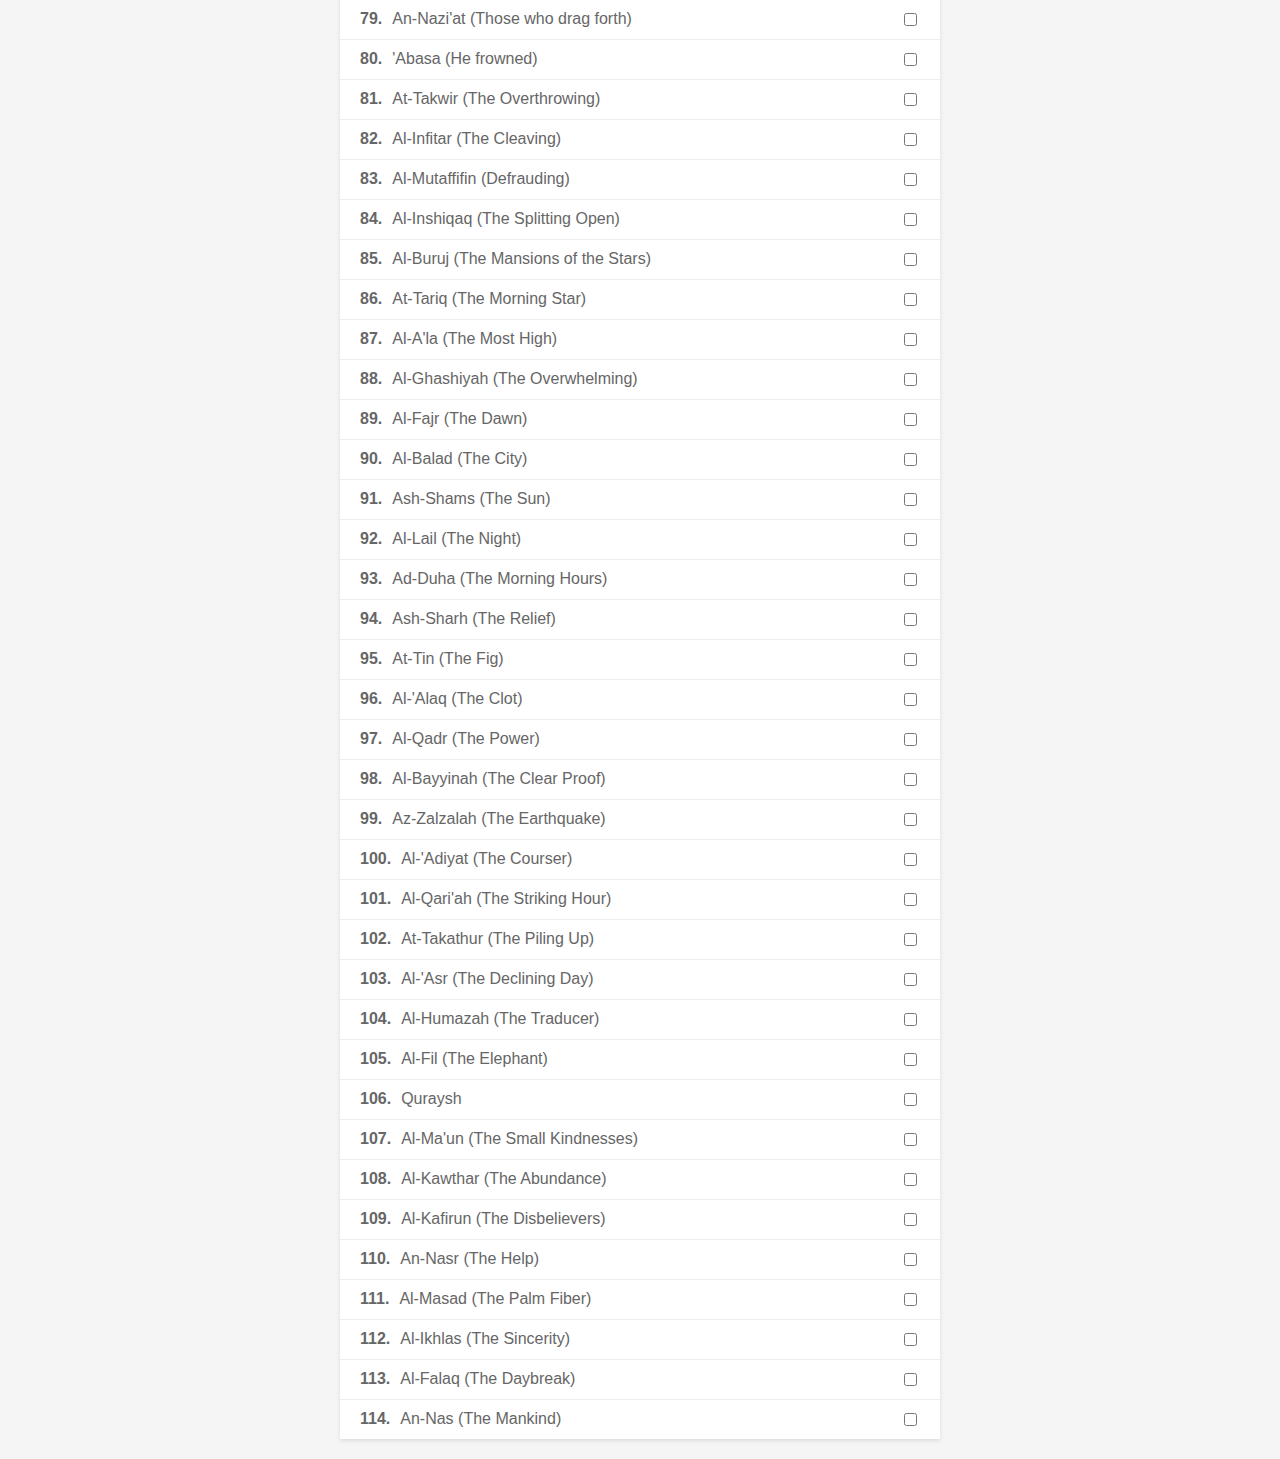
<file: All Quran Surah.html>
<!DOCTYPE html>
<html>
  <head>
    <style>
      body {
        font-family: Arial, sans-serif;
        background-color: #f5f5f5;
      }

      h1 {
        color: #333;
        text-align: center;
      }

      ul {
        list-style-type: none;
        padding: 0;
        margin: 0;
        max-width: 600px;
        margin: 20px auto;
        background-color: #fff;
        box-shadow: 0 2px 4px rgba(0, 0, 0, 0.1);
      }

      li {
        border-bottom: 1px solid #eee;
        padding: 10px 20px;
        color: #666;
        font-size: 16px;
        display: flex;
        align-items: center;
      }

      li:last-child {
        border-bottom: none;
      }

      li:hover {
        background-color: #f9f9f9;
      }

      .surah-number {
        font-weight: bold;
        margin-right: 10px;
      }

      .checkbox-input {
        margin-left: auto;
      }
      .checked {
        background-color: lightgreen;
      }
    </style>
  </head>
  <body>
    <h1>List of Surahs in the Quran</h1>
    <ul>
      <li>
        <span class="surah-number">1.</span> Al-Fatiha (The Opening)
        <input type="checkbox" class="checkbox-input" id="checkbox-1" />
      </li>
      <li>
        <span class="surah-number">2.</span> Al-Baqarah (The Cow)
        <input type="checkbox" class="checkbox-input" id="checkbox-2" />
      </li>
      <li>
        <span class="surah-number">3.</span> Aali Imran (The Family of Imran)
        <input type="checkbox" class="checkbox-input" id="checkbox-3" />
      </li>
      <li>
        <span class="surah-number">4.</span> An-Nisa' (The Women)
        <input type="checkbox" class="checkbox-input" id="checkbox-4" />
      </li>
      <li>
        <span class="surah-number">5.</span> Al-Ma'idah (The Table Spread)
        <input type="checkbox" class="checkbox-input" id="checkbox-5" />
      </li>
      <li>
        <span class="surah-number">6.</span> Al-An'am (The Cattle)
        <input type="checkbox" class="checkbox-input" id="checkbox-6" />
      </li>
      <li>
        <span class="surah-number">7.</span> Al-A'raf (The Heights)
        <input type="checkbox" class="checkbox-input" id="checkbox-7" />
      </li>
      <li>
        <span class="surah-number">8.</span> Al-Anfal (The Spoils of War)
        <input type="checkbox" class="checkbox-input" id="checkbox-8" />
      </li>
      <li>
        <span class="surah-number">9.</span> At-Tawbah (The Repentance)
        <input type="checkbox" class="checkbox-input" id="checkbox-9" />
      </li>
      <li>
        <span class="surah-number">10.</span> Yunus (Jonah)
        <input type="checkbox" class="checkbox-input" id="checkbox-10" />
      </li>
      <li>
        <span class="surah-number">11.</span> Hud (Hud)
        <input type="checkbox" class="checkbox-input" id="checkbox-11" />
      </li>
      <li>
        <span class="surah-number">12.</span> Yusuf (Joseph)
        <input type="checkbox" class="checkbox-input" id="checkbox-12" />
      </li>
      <li>
        <span class="surah-number">13.</span> Ar-Ra'd (The Thunder)
        <input type="checkbox" class="checkbox-input" id="checkbox-13" />
      </li>
      <li>
        <span class="surah-number">14.</span> Ibrahim (Abraham)
        <input type="checkbox" class="checkbox-input" id="checkbox-14" />
      </li>
      <li>
        <span class="surah-number">15.</span> Al-Hijr (The Rocky Tract)
        <input type="checkbox" class="checkbox-input" id="checkbox-15" />
      </li>
      <li>
        <span class="surah-number">16.</span> An-Nahl (The Bee)
        <input type="checkbox" class="checkbox-input" id="checkbox-16" />
      </li>
      <li>
        <span class="surah-number">17.</span> Al-Isra' (The Night Journey)
        <input type="checkbox" class="checkbox-input" id="checkbox-17" />
      </li>
      <li>
        <span class="surah-number">18.</span> Al-Kahf (The Cave)
        <input type="checkbox" class="checkbox-input" id="checkbox-18" />
      </li>
      <li>
        <span class="surah-number">19.</span> Maryam (Mary)
        <input type="checkbox" class="checkbox-input" id="checkbox-19" />
      </li>
      <li>
        <span class="surah-number">20.</span> Ta-Ha (Ta-Ha)
        <input type="checkbox" class="checkbox-input" id="checkbox-20" />
      </li>
      <li>
        <span class="surah-number">21.</span> Al-Anbiya' (The Prophets)
        <input type="checkbox" class="checkbox-input" id="checkbox-21" />
      </li>
      <li>
        <span class="surah-number">22.</span> Al-Hajj (The Pilgrimage)
        <input type="checkbox" class="checkbox-input" id="checkbox-22" />
      </li>
      <li>
        <span class="surah-number">23.</span> Al-Mu'minun (The Believers)
        <input type="checkbox" class="checkbox-input" id="checkbox-23" />
      </li>
      <li>
        <span class="surah-number">24.</span> An-Nur (The Light)
        <input type="checkbox" class="checkbox-input" id="checkbox-24" />
      </li>
      <li>
        <span class="surah-number">25.</span> Al-Furqan (The Criterion)
        <input type="checkbox" class="checkbox-input" id="checkbox-25" />
      </li>
      <li>
        <span class="surah-number">26.</span> Ash-Shu'ara' (The Poets)
        <input type="checkbox" class="checkbox-input" id="checkbox-26" />
      </li>
      <li>
        <span class="surah-number">27.</span> An-Naml (The Ant)
        <input type="checkbox" class="checkbox-input" id="checkbox-27" />
      </li>
      <li>
        <span class="surah-number">28.</span> Al-Qasas (The Stories)
        <input type="checkbox" class="checkbox-input" id="checkbox-28" />
      </li>
      <li>
        <span class="surah-number">29.</span> Al-Ankabut (The Spider)
        <input type="checkbox" class="checkbox-input" id="checkbox-29" />
      </li>
      <li>
        <span class="surah-number">30.</span> Ar-Rum (The Romans)
        <input type="checkbox" class="checkbox-input" id="checkbox-30" />
      </li>
      <li>
        <span class="surah-number">31.</span> Luqman (Luqman)
        <input type="checkbox" class="checkbox-input" id="checkbox-31" />
      </li>
      <li>
        <span class="surah-number">32.</span> As-Sajdah (The Prostration)
        <input type="checkbox" class="checkbox-input" id="checkbox-32" />
      </li>
      <li>
        <span class="surah-number">33.</span> Al-Ahzab (The Combined Forces)
        <input type="checkbox" class="checkbox-input" id="checkbox-33" />
      </li>
      <li>
        <span class="surah-number">34.</span> Saba' (Sheba)
        <input type="checkbox" class="checkbox-input" id="checkbox-34" />
      </li>
      <li>
        <span class="surah-number">35.</span> Fatir (The Originator)
        <input type="checkbox" class="checkbox-input" id="checkbox-35" />
      </li>
      <li>
        <span class="surah-number">36.</span> Ya-Sin (Ya-Sin)
        <input type="checkbox" class="checkbox-input" id="checkbox-36" />
      </li>
      <li>
        <span class="surah-number">37.</span> As-Saffat (Those who set the
        Ranks) <input type="checkbox" class="checkbox-input" id="checkbox-37" />
      </li>
      <li>
        <span class="surah-number">38.</span> Sad (The Letter Sad)
        <input type="checkbox" class="checkbox-input" id="checkbox-38" />
      </li>
      <li>
        <span class="surah-number">39.</span> Az-Zumar (The Troops)
        <input type="checkbox" class="checkbox-input" id="checkbox-39" />
      </li>
      <li>
        <span class="surah-number">40.</span> Ghafir (The Forgiver)
        <input type="checkbox" class="checkbox-input" id="checkbox-40" />
      </li>
      <li>
        <span class="surah-number">41.</span> Fussilat (Explained in Detail)
        <input type="checkbox" class="checkbox-input" id="checkbox-41" />
      </li>
      <li>
        <span class="surah-number">42.</span> Ash-Shura (The Consultation)
        <input type="checkbox" class="checkbox-input" id="checkbox-42" />
      </li>
      <li>
        <span class="surah-number">43.</span> Az-Zukhruf (The Gold Adornments)
        <input type="checkbox" class="checkbox-input" id="checkbox-43" />
      </li>
      <li>
        <span class="surah-number">44.</span> Ad-Dukhan (The Smoke)
        <input type="checkbox" class="checkbox-input" id="checkbox-44" />
      </li>
      <li>
        <span class="surah-number">45.</span> Al-Jathiyah (The Crouching)
        <input type="checkbox" class="checkbox-input" id="checkbox-45" />
      </li>
      <li>
        <span class="surah-number">46.</span> Al-Ahqaf (The Wind-Curved
        Sandhills)
        <input type="checkbox" class="checkbox-input" id="checkbox-46" />
      </li>
      <li>
        <span class="surah-number">47.</span> Muhammad (Muhammad)
        <input type="checkbox" class="checkbox-input" id="checkbox-47" />
      </li>
      <li>
        <span class="surah-number">48.</span> Al-Fath (The Victory)
        <input type="checkbox" class="checkbox-input" id="checkbox-48" />
      </li>
      <li>
        <span class="surah-number">49.</span> Al-Hujurat (The Rooms)
        <input type="checkbox" class="checkbox-input" id="checkbox-49" />
      </li>
      <li>
        <span class="surah-number">50.</span> Qaf (The Letter Qaf)
        <input type="checkbox" class="checkbox-input" id="checkbox-50" />
      </li>
      <li>
        <span class="surah-number">51.</span> Adh-Dhariyat (The Winnowing Winds)
        <input type="checkbox" class="checkbox-input" id="checkbox-51" />
      </li>
      <li>
        <span class="surah-number">52.</span> At-Tur (The Mount)
        <input type="checkbox" class="checkbox-input" id="checkbox-52" />
      </li>
      <li>
        <span class="surah-number">53.</span> An-Najm (The Star)
        <input type="checkbox" class="checkbox-input" id="checkbox-53" />
      </li>
      <li>
        <span class="surah-number">54.</span> Al-Qamar (The Moon)
        <input type="checkbox" class="checkbox-input" id="checkbox-54" />
      </li>
      <li>
        <span class="surah-number">55.</span> Ar-Rahman (The Beneficent)
        <input type="checkbox" class="checkbox-input" id="checkbox-55" />
      </li>
      <li>
        <span class="surah-number">56.</span> Al-Waqi'ah (The Inevitable)
        <input type="checkbox" class="checkbox-input" id="checkbox-56" />
      </li>
      <li>
        <span class="surah-number">57.</span> Al-Hadid (The Iron)
        <input type="checkbox" class="checkbox-input" id="checkbox-57" />
      </li>
      <li>
        <span class="surah-number">58.</span> Al-Mujadila (The Pleading Woman)
        <input type="checkbox" class="checkbox-input" id="checkbox-58" />
      </li>
      <li>
        <span class="surah-number">59.</span> Al-Hashr (The Exile)
        <input type="checkbox" class="checkbox-input" id="checkbox-59" />
      </li>
      <li>
        <span class="surah-number">60.</span> Al-Mumtahanah (She that is to be
        examined)
        <input type="checkbox" class="checkbox-input" id="checkbox-60" />
      </li>
      <li>
        <span class="surah-number">61.</span> As-Saff (The Ranks)
        <input type="checkbox" class="checkbox-input" id="checkbox-61" />
      </li>
      <li>
        <span class="surah-number">62.</span> Al-Jumu'ah (Friday)
        <input type="checkbox" class="checkbox-input" id="checkbox-62" />
      </li>
      <li>
        <span class="surah-number">63.</span> Al-Munafiqun (The Hypocrites)
        <input type="checkbox" class="checkbox-input" id="checkbox-63" />
      </li>
      <li>
        <span class="surah-number">64.</span> At-Taghabun (Mutual Disillusion)
        <input type="checkbox" class="checkbox-input" id="checkbox-64" />
      </li>
      <li>
        <span class="surah-number">65.</span> At-Talaq (Divorce)
        <input type="checkbox" class="checkbox-input" id="checkbox-65" />
      </li>
      <li>
        <span class="surah-number">66.</span> At-Tahrim (The Prohibition)
        <input type="checkbox" class="checkbox-input" id="checkbox-66" />
      </li>
      <li>
        <span class="surah-number">67.</span> Al-Mulk (The Sovereignty)
        <input type="checkbox" class="checkbox-input" id="checkbox-67" />
      </li>
      <li>
        <span class="surah-number">68.</span> Al-Qalam (The Pen)
        <input type="checkbox" class="checkbox-input" id="checkbox-68" />
      </li>
      <li>
        <span class="surah-number">69.</span> Al-Haqqah (The Reality)
        <input type="checkbox" class="checkbox-input" id="checkbox-69" />
      </li>
      <li>
        <span class="surah-number">70.</span> Al-Ma'arij (The Ascending
        Stairways)
        <input type="checkbox" class="checkbox-input" id="checkbox-70" />
      </li>
      <li>
        <span class="surah-number">71.</span> Nuh (Noah)
        <input type="checkbox" class="checkbox-input" id="checkbox-71" />
      </li>
      <li>
        <span class="surah-number">72.</span> Al-Jinn (The Jinn)
        <input type="checkbox" class="checkbox-input" id="checkbox-72" />
      </li>
      <li>
        <span class="surah-number">73.</span> Al-Muzzammil (The Enshrouded One)
        <input type="checkbox" class="checkbox-input" id="checkbox-73" />
      </li>
      <li>
        <span class="surah-number">74.</span> Al-Muddathir (The Cloaked One)
        <input type="checkbox" class="checkbox-input" id="checkbox-74" />
      </li>
      <li>
        <span class="surah-number">75.</span> Al-Qiyamah (The Resurrection)
        <input type="checkbox" class="checkbox-input" id="checkbox-75" />
      </li>
      <li>
        <span class="surah-number">76.</span> Al-Insan (Man)
        <input type="checkbox" class="checkbox-input" id="checkbox-76" />
      </li>
      <li>
        <span class="surah-number">77.</span> Al-Mursalat (The Emissaries)
        <input type="checkbox" class="checkbox-input" id="checkbox-77" />
      </li>
      <li>
        <span class="surah-number">78.</span> An-Naba' (The Tidings)
        <input type="checkbox" class="checkbox-input" id="checkbox-78" />
      </li>
      <li>
        <span class="surah-number">79.</span> An-Nazi'at (Those who drag forth)
        <input type="checkbox" class="checkbox-input" id="checkbox-79" />
      </li>
      <li>
        <span class="surah-number">80.</span> 'Abasa (He frowned)
        <input type="checkbox" class="checkbox-input" id="checkbox-80" />
      </li>
      <li>
        <span class="surah-number">81.</span> At-Takwir (The Overthrowing)
        <input type="checkbox" class="checkbox-input" id="checkbox-81" />
      </li>
      <li>
        <span class="surah-number">82.</span> Al-Infitar (The Cleaving)
        <input type="checkbox" class="checkbox-input" id="checkbox-82" />
      </li>
      <li>
        <span class="surah-number">83.</span> Al-Mutaffifin (Defrauding)
        <input type="checkbox" class="checkbox-input" id="checkbox-83" />
      </li>
      <li>
        <span class="surah-number">84.</span> Al-Inshiqaq (The Splitting Open)
        <input type="checkbox" class="checkbox-input" id="checkbox-84" />
      </li>
      <li>
        <span class="surah-number">85.</span> Al-Buruj (The Mansions of the
        Stars) <input type="checkbox" class="checkbox-input" id="checkbox-85" />
      </li>
      <li>
        <span class="surah-number">86.</span> At-Tariq (The Morning Star)
        <input type="checkbox" class="checkbox-input" id="checkbox-86" />
      </li>
      <li>
        <span class="surah-number">87.</span> Al-A'la (The Most High)
        <input type="checkbox" class="checkbox-input" id="checkbox-87" />
      </li>
      <li>
        <span class="surah-number">88.</span> Al-Ghashiyah (The Overwhelming)
        <input type="checkbox" class="checkbox-input" id="checkbox-88" />
      </li>
      <li>
        <span class="surah-number">89.</span> Al-Fajr (The Dawn)
        <input type="checkbox" class="checkbox-input" id="checkbox-89" />
      </li>
      <li>
        <span class="surah-number">90.</span> Al-Balad (The City)
        <input type="checkbox" class="checkbox-input" id="checkbox-90" />
      </li>
      <li>
        <span class="surah-number">91.</span> Ash-Shams (The Sun)
        <input type="checkbox" class="checkbox-input" id="checkbox-91" />
      </li>
      <li>
        <span class="surah-number">92.</span> Al-Lail (The Night)
        <input type="checkbox" class="checkbox-input" id="checkbox-92" />
      </li>
      <li>
        <span class="surah-number">93.</span> Ad-Duha (The Morning Hours)
        <input type="checkbox" class="checkbox-input" id="checkbox-93" />
      </li>
      <li>
        <span class="surah-number">94.</span> Ash-Sharh (The Relief)
        <input type="checkbox" class="checkbox-input" id="checkbox-94" />
      </li>
      <li>
        <span class="surah-number">95.</span> At-Tin (The Fig)
        <input type="checkbox" class="checkbox-input" id="checkbox-95" />
      </li>
      <li>
        <span class="surah-number">96.</span> Al-'Alaq (The Clot)
        <input type="checkbox" class="checkbox-input" id="checkbox-96" />
      </li>
      <li>
        <span class="surah-number">97.</span> Al-Qadr (The Power)
        <input type="checkbox" class="checkbox-input" id="checkbox-97" />
      </li>
      <li>
        <span class="surah-number">98.</span> Al-Bayyinah (The Clear Proof)
        <input type="checkbox" class="checkbox-input" id="checkbox-98" />
      </li>
      <li>
        <span class="surah-number">99.</span> Az-Zalzalah (The Earthquake)
        <input type="checkbox" class="checkbox-input" id="checkbox-99" />
      </li>
      <li>
        <span class="surah-number">100.</span> Al-'Adiyat (The Courser)
        <input type="checkbox" class="checkbox-input" id="checkbox-100" />
      </li>
      <li>
        <span class="surah-number">101.</span> Al-Qari'ah (The Striking Hour)
        <input type="checkbox" class="checkbox-input" id="checkbox-101" />
      </li>
      <li>
        <span class="surah-number">102.</span> At-Takathur (The Piling Up)
        <input type="checkbox" class="checkbox-input" id="checkbox-102" />
      </li>
      <li>
        <span class="surah-number">103.</span> Al-'Asr (The Declining Day)
        <input type="checkbox" class="checkbox-input" id="checkbox-103" />
      </li>
      <li>
        <span class="surah-number">104.</span> Al-Humazah (The Traducer)
        <input type="checkbox" class="checkbox-input" id="checkbox-104" />
      </li>
      <li>
        <span class="surah-number">105.</span> Al-Fil (The Elephant)
        <input type="checkbox" class="checkbox-input" id="checkbox-105" />
      </li>
      <li>
        <span class="surah-number">106.</span> Quraysh
        <input type="checkbox" class="checkbox-input" id="checkbox-106" />
      </li>
      <li>
        <span class="surah-number">107.</span> Al-Ma'un (The Small Kindnesses)
        <input type="checkbox" class="checkbox-input" id="checkbox-107" />
      </li>
      <li>
        <span class="surah-number">108.</span> Al-Kawthar (The Abundance)
        <input type="checkbox" class="checkbox-input" id="checkbox-108" />
      </li>
      <li>
        <span class="surah-number">109.</span> Al-Kafirun (The Disbelievers)
        <input type="checkbox" class="checkbox-input" id="checkbox-109" />
      </li>
      <li>
        <span class="surah-number">110.</span> An-Nasr (The Help)
        <input type="checkbox" class="checkbox-input" id="checkbox-110" />
      </li>
      <li>
        <span class="surah-number">111.</span> Al-Masad (The Palm Fiber)
        <input type="checkbox" class="checkbox-input" id="checkbox-111" />
      </li>
      <li>
        <span class="surah-number">112.</span> Al-Ikhlas (The Sincerity)
        <input type="checkbox" class="checkbox-input" id="checkbox-112" />
      </li>
      <li>
        <span class="surah-number">113.</span> Al-Falaq (The Daybreak)
        <input type="checkbox" class="checkbox-input" id="checkbox-113" />
      </li>
      <li>
        <span class="surah-number">114.</span> An-Nas (The Mankind)
        <input type="checkbox" class="checkbox-input" id="checkbox-114" />
      </li>
    </ul>

    <script>
      // Get all the checkboxes
      const checkboxes = document.querySelectorAll(".checkbox-input");

      // Load the checkbox state from localStorage
      for (let i = 0; i < checkboxes.length; i++) {
        const checkbox = checkboxes[i];
        const checkboxId = checkbox.getAttribute("id");
        const savedState = localStorage.getItem(checkboxId);

        if (savedState === "checked") {
          checkbox.checked = true;
        } else {
          checkbox.checked = false;
        }
      }

      // Add event listeners to checkboxes
      checkboxes.forEach(function (checkbox) {
        checkbox.addEventListener("change", function () {
          const checkboxId = checkbox.getAttribute("id");

          if (checkbox.checked) {
            localStorage.setItem(checkboxId, "checked");
          } else {
            localStorage.setItem(checkboxId, "unchecked");
          }
        });
      });
    </script>
  </body>
</html>
</file>
<file: style.css>
@font-face {
  font-family: "Lateef";
  src: url("./fonts/Lateef.woff2") format("woff2"),
    url("./fonts/Lateef.woff") format("woff");
  font-weight: normal;
  font-style: normal;
  font-display: swap;
}

@font-face {
  font-family: "Arial Rounded MT";
  src: url("./fonts/ArialRoundedMT.woff2") format("woff2"),
    url("./fonts/ArialRoundedMT.woff") format("woff");
  font-weight: normal;
  font-style: normal;
  font-display: swap;
}

@font-face {
  font-family: "Arial Rounded MT";
  src: url("./fonts/ArialRoundedMT-ExtraBold.woff2") format("woff2"),
    url("./fonts/ArialRoundedMT-ExtraBold.woff") format("woff");
  font-weight: bold;
  font-style: normal;
  font-display: swap;
}

* {
  font-family: "Arial Rounded MT";
}

body {
  font-family: "Arial Rounded MT";
  background-color: #f5f5f5;
  max-width: 700px;
  margin: 50px auto;
  padding: 1rem;
}

ul {
  list-style-type: none;
  padding: 0;
  margin: 0;
  background-color: #fff;
  box-shadow: 1px 4px 8px 2px rgba(0, 0, 0, 0.1);
  height: 60vh;
  overflow: visible;
  overflow-x: scroll;
}

.header {
  display: flex;
  flex-direction: row;
  justify-content: space-between;
  align-items: center;
  flex-wrap: wrap;
}

.header p {
  font-size: 14px;
  line-height: 28px;
}

.header p .translator-name {
  background-color: #1b4541;
  color: #fff;
  padding: 3px;
  border-radius: 3px;
}

h1 {
  color: #333;
  text-align: center;
}

.button {
  color: #1b4541;
  font-weight: bold;
  font-size: 17px;
  cursor: pointer;
  text-decoration: underline;
  text-decoration-thickness: 2px;
  cursor: pointer;
}

.button:hover {
  opacity: 0.8;
}

/* input#searchBox {
  flex-basis: 100%;
  padding: 15px 10px;
  box-shadow: 0px 0px 20px 0px lightgray;
  border: 1px solid black;
  margin-bottom: 50px;
  border-radius: 5px;
  font-size: 16px;
} */

li {
  border-bottom: 1px solid #eee;
  padding: 10px 20px;
  color: #000;
  font-size: 16px;
  display: flex;
  align-items: center;
  gap: 10px;
}

li:last-child {
  border-bottom: none;
}

li:hover {
  background-color: #f9f9f9;
}

li.grey-bg {
  background-color: #1b4541;
}

li.grey-bg * {
  color: #fff !important;
}

ul li.hide {
  display: none;
}

.urdu-trans a {
  font-weight: 700;
  font-size: 14px;
  margin-left: 20px;
  color: rgb(71, 71, 71);
  text-decoration: underline;
}

.urdu-trans a:hover {
  text-decoration: none;
}

.surah-number {
  font-weight: bold;
  color: #000000;
}

.surah-name {
  font-family: "Lateef";
  flex: 1;
  font-size: 30px;
  font-weight: 700;
}

.urdu-trans {
  margin-right: 10px;
}

.checkbox-input {
  margin-left: auto;
}

.checked {
  background-color: lightgreen;
}

.footer {
  padding-top: 30px;
  display: flex;
  justify-content: space-between;
  align-items: center;
}

.footer a {
  color: #1b4541;
  font-weight: bold;
  letter-spacing: 0.5px;
}

/* Responsive Styles */

@media (max-width: 768px) {
  .header {
    flex-direction: column;
    align-items: flex-start;
    margin-bottom: 20px;
  }

  h1 {
    margin-bottom: 20px;
  }
  ul {
    padding: 1rem;
  }

  button {
    margin-top: 20px;
  }
}

@media (max-width: 480px) {
  li {
    flex-direction: column;
    align-items: flex-start;
    padding: 10px;
  }

  li.grey-bg {
    padding: 10px;
  }

  .urdu-trans a {
    margin-left: 0;
    margin-top: 10px;
  }

  .surah-number {
    margin-bottom: 10px;
  }

  .surah-name {
    font-size: 24px;
  }
}
</file>
